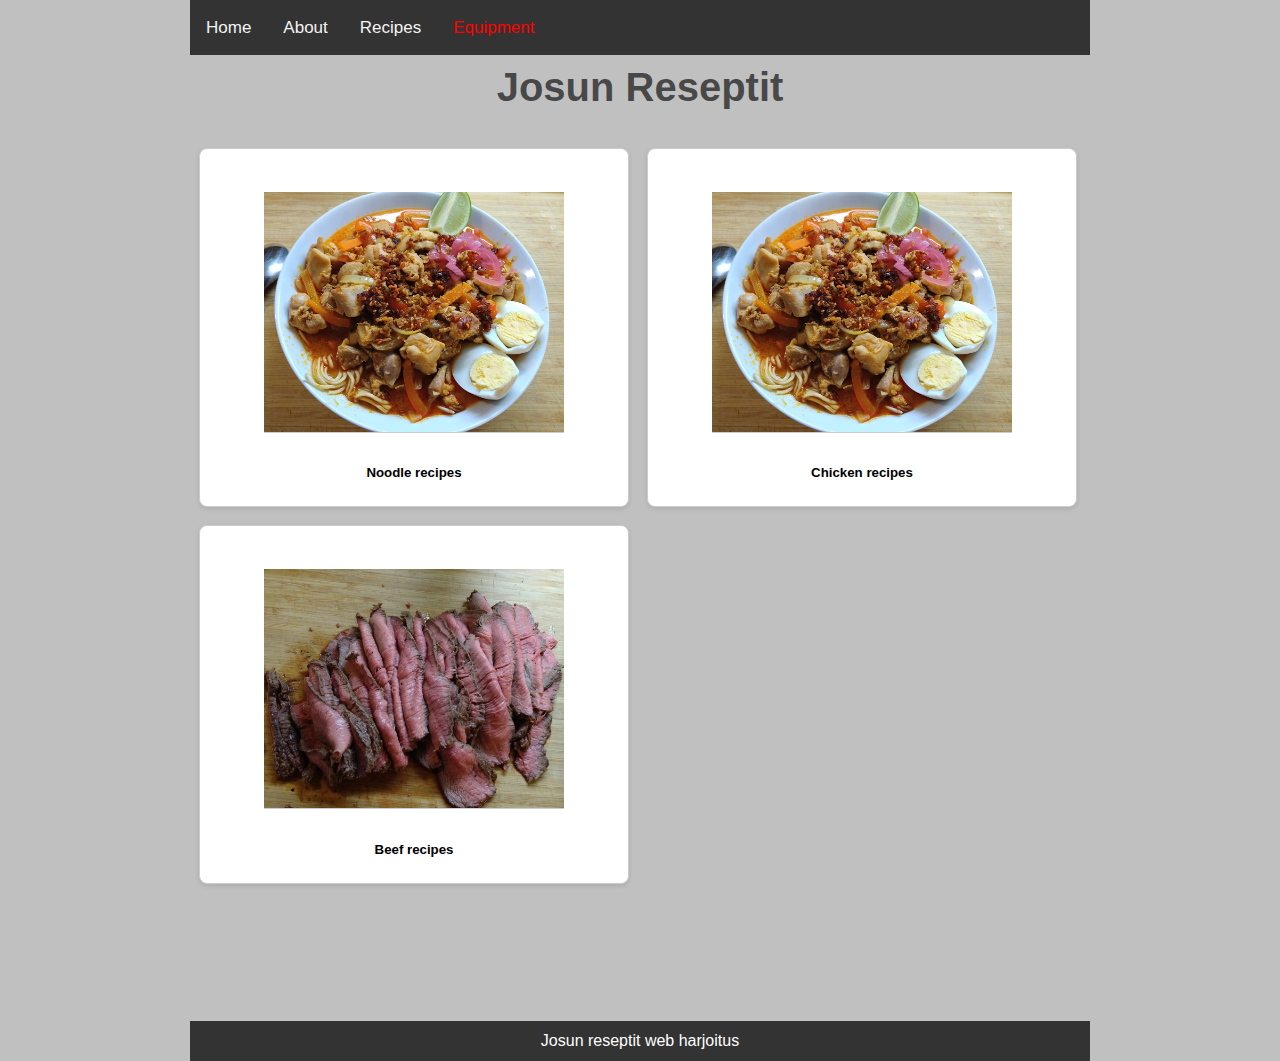
<file: index.html>
<!DOCTYPE html>
<html lang="en">
<head>
    <meta charset="UTF-8">
    <meta name="viewport" content="width=device-width, initial-scale=1.0">
    <link href="./css/style.css" rel="stylesheet">
    <title>Josun Reseptit</title>
</head>
<body>
    <div class="container">
        <div class="navigation" id="myNavigation">
            <a href="./index.html">Home</a>
            <a href="./about.html">About</a>
            <a href="./reseptilista.html">Recipes</a> 
            <a href="#" style="color: var(--not-ready-color);">Equipment</a>
            <a href="javascript:void(0);" style="font-size:15px;" class="icon" onclick="myFunction()">&#9776;</a>
          </div>
        <header>
            <h1>Josun Reseptit</h1>
        </header>
        <main class="content">
            <section>
                <article>
                    <a href="./tags/noodle.html" class="recipe-card">
                        <img src="./pictures/thaicurrysoup.jpg" alt="Nuudelit" class="recipe-image"/>
                        
                            <h5>Noodle recipes</h5>                          
                       
                    </a>
                </article>
                <article>
                    <a href="./tags/chicken.html" class="recipe-card">
                        <img src="./pictures/thaicurrysoup.jpg" alt="Nuudelit" class="recipe-image"/>
                        
                            <h5>Chicken recipes</h5>

                       
                    </a>
                </article>
                <article>
                    <a href="./tags/beef.html" class="recipe-card">
                        <img src="./pictures/roastbeef.jpg" alt="Nuudelit" class="recipe-image"/>
                        
                            <h5>Beef recipes</h5>
                       
                    </a>
                </article>
            </section>
        </main>
        <footer class="page-footer">
            <p>
                Josun reseptit web harjoitus
            </p>
          </footer>
    </div>
    <script src="./js/functions.js"></script>
</body>
</html>
</file>
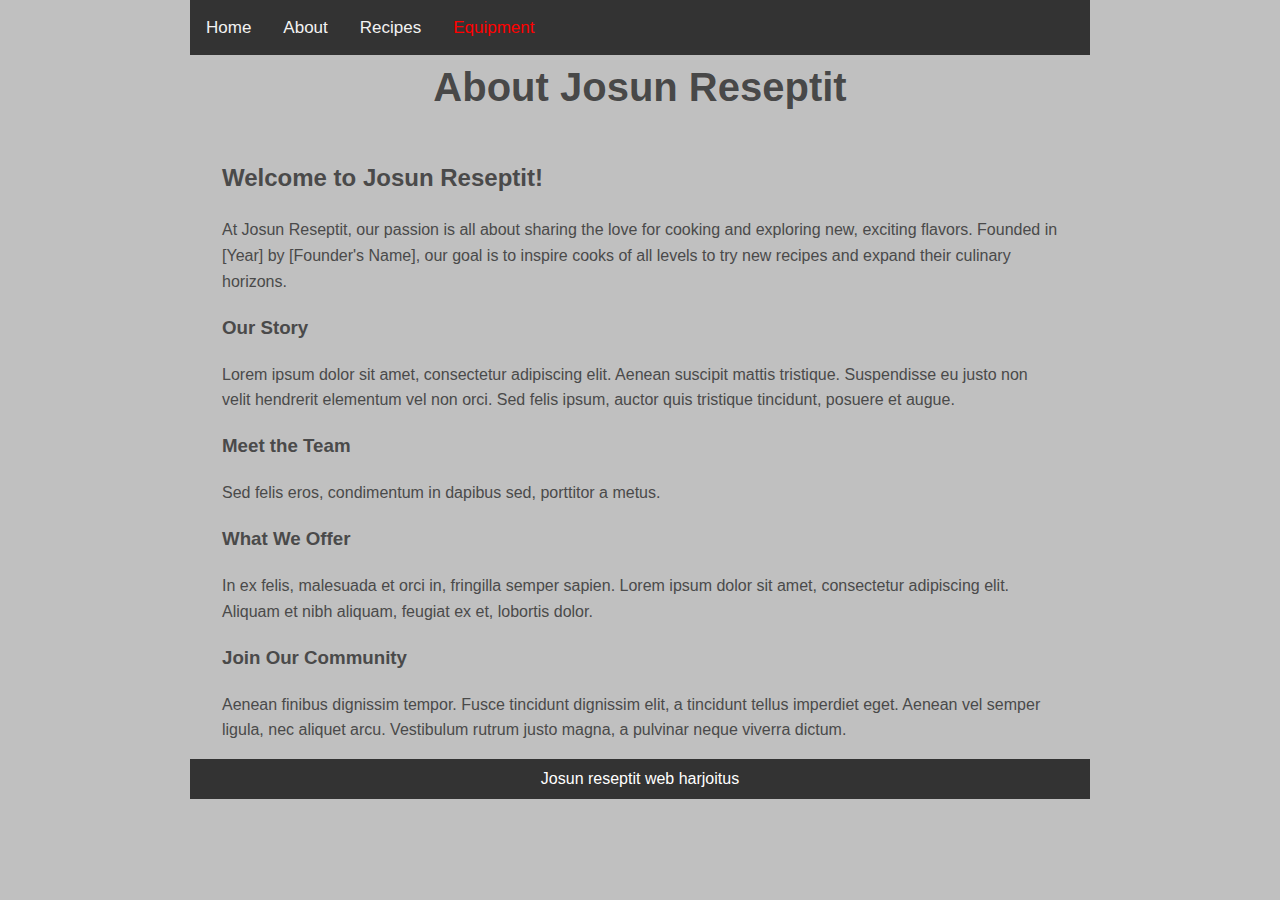
<file: about.html>
<!DOCTYPE html>
<html lang="en">
<head>
    <meta charset="UTF-8">
    <meta name="viewport" content="width=device-width, initial-scale=1.0">
    <link href="./css/style.css" rel="stylesheet">
    <title>About - Josun Reseptit</title>
</head>
<body>
    <div class="container">
        <div class="navigation" id="myNavigation">
            <a href="./index.html">Home</a>
            <a href="./about.html">About</a>
            <a href="./reseptilista.html">Recipes</a> 
            <a href="#" style="color: var(--not-ready-color);">Equipment</a>
            <a href="javascript:void(0);" style="font-size:15px;" class="icon" onclick="myFunction()">&#9776;</a>
          </div>
        <header>
            <h1>About Josun Reseptit</h1>
        </header>
        <main id="content">
            <section class="about">
                <h2>Welcome to Josun Reseptit!</h2>
                <p>At Josun Reseptit, our passion is all about sharing the love for cooking and exploring new, exciting flavors. Founded in [Year] by [Founder's Name], our goal is to inspire cooks of all levels to try new recipes and expand their culinary horizons.</p>
                
                <h3>Our Story</h3>
                <p>Lorem ipsum dolor sit amet, consectetur adipiscing elit. Aenean suscipit mattis tristique. 
                    Suspendisse eu justo non velit hendrerit elementum vel non orci. Sed felis ipsum, auctor quis tristique tincidunt, 
                    posuere et augue. 
                </p>
                
                <h3>Meet the Team</h3>
                <p>Sed felis eros, condimentum in dapibus sed, porttitor a metus.</p>
                
                <h3>What We Offer</h3>
                <p>In ex felis, malesuada et orci in, fringilla semper sapien. Lorem ipsum dolor sit amet, consectetur adipiscing elit. Aliquam et nibh aliquam, feugiat ex et, lobortis dolor.</p>
                
                <h3>Join Our Community</h3>
                <p>Aenean finibus dignissim tempor. Fusce tincidunt dignissim elit, a tincidunt tellus imperdiet eget. Aenean vel semper ligula, nec aliquet arcu. Vestibulum rutrum justo magna, a pulvinar neque viverra dictum.</p>
            </section>
        </main>
        <footer class="page-footer">
            <p>
                Josun reseptit web harjoitus
            </p>
          </footer>
    </div>
    <script src="./js/functions.js"></script>
</body>
</html>
</file>
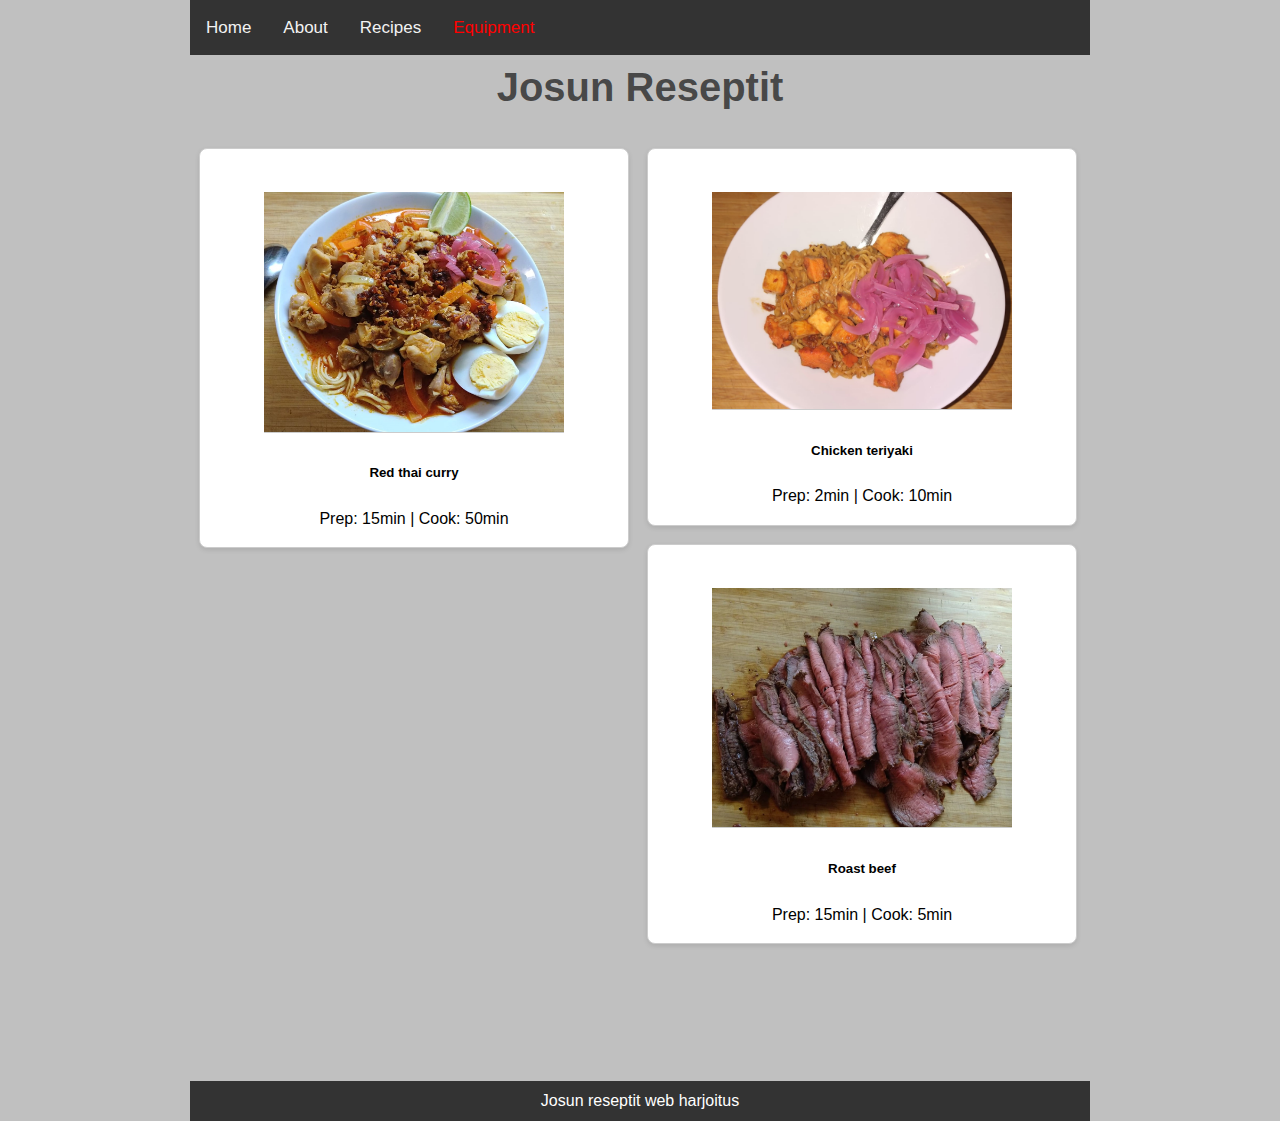
<file: reseptilista.html>
<!DOCTYPE html>
<html lang="en">
<head>
    <meta charset="UTF-8">
    <meta name="viewport" content="width=device-width, initial-scale=1.0">
    <link href="./css/style.css" rel="stylesheet">
    <title>Josun Reseptit</title>
</head>
<body>
    <div class="container">
        <div class="navigation" id="myNavigation">
            <a href="./index.html">Home</a>
            <a href="./about.html">About</a>
            <a href="./reseptilista.html">Recipes</a> 
            <a href="#" style="color: var(--not-ready-color);">Equipment</a>
            <a href="javascript:void(0);" style="font-size:15px;" class="icon" onclick="myFunction()">&#9776;</a>
          </div>
        <header>
            <h1>Josun Reseptit</h1>
        </header>
        <main class="content">
            <section>
                <article>
                    <a href="./recipes/thaicurrysoup.html" class="recipe-card">
                        <img src="./pictures/thaicurrysoup.jpg" alt="Nuudelit" class="recipe-image"/>
                            <div>
                                <h5>Red thai curry</h5>
                                <p>Prep: 15min | Cook: 50min</p>
                            </div>
                       
                    </a>
                </article>
                <article>
                    <a href="./recipes/chickenteriyaki.html" class="recipe-card">
                        <img src="./pictures/teriyakinoodles.jpg" alt="Nuudelit" class="recipe-image"/>
                            <div>
                                <h5>Chicken teriyaki</h5>
                                <p>Prep: 2min | Cook: 10min</p>
                            </div>
                    </a>
                </article>
                <article>
                    <a href="./recipes/roastbeef.html" class="recipe-card">
                        <img src="./pictures/roastbeef.jpg" alt="Nuudelit" class="recipe-image"/>
                            <div>
                                <h5>Roast beef</h5>
                                <p>Prep: 15min | Cook: 5min</p>
                            </div>
                    </a>
                </article>
            </section>
        </main>
        <footer class="page-footer">
            <p>
                Josun reseptit web harjoitus
            </p>
          </footer>
    </div>
    <script src="./js/functions.js"></script>
</body>
</html>
</file>
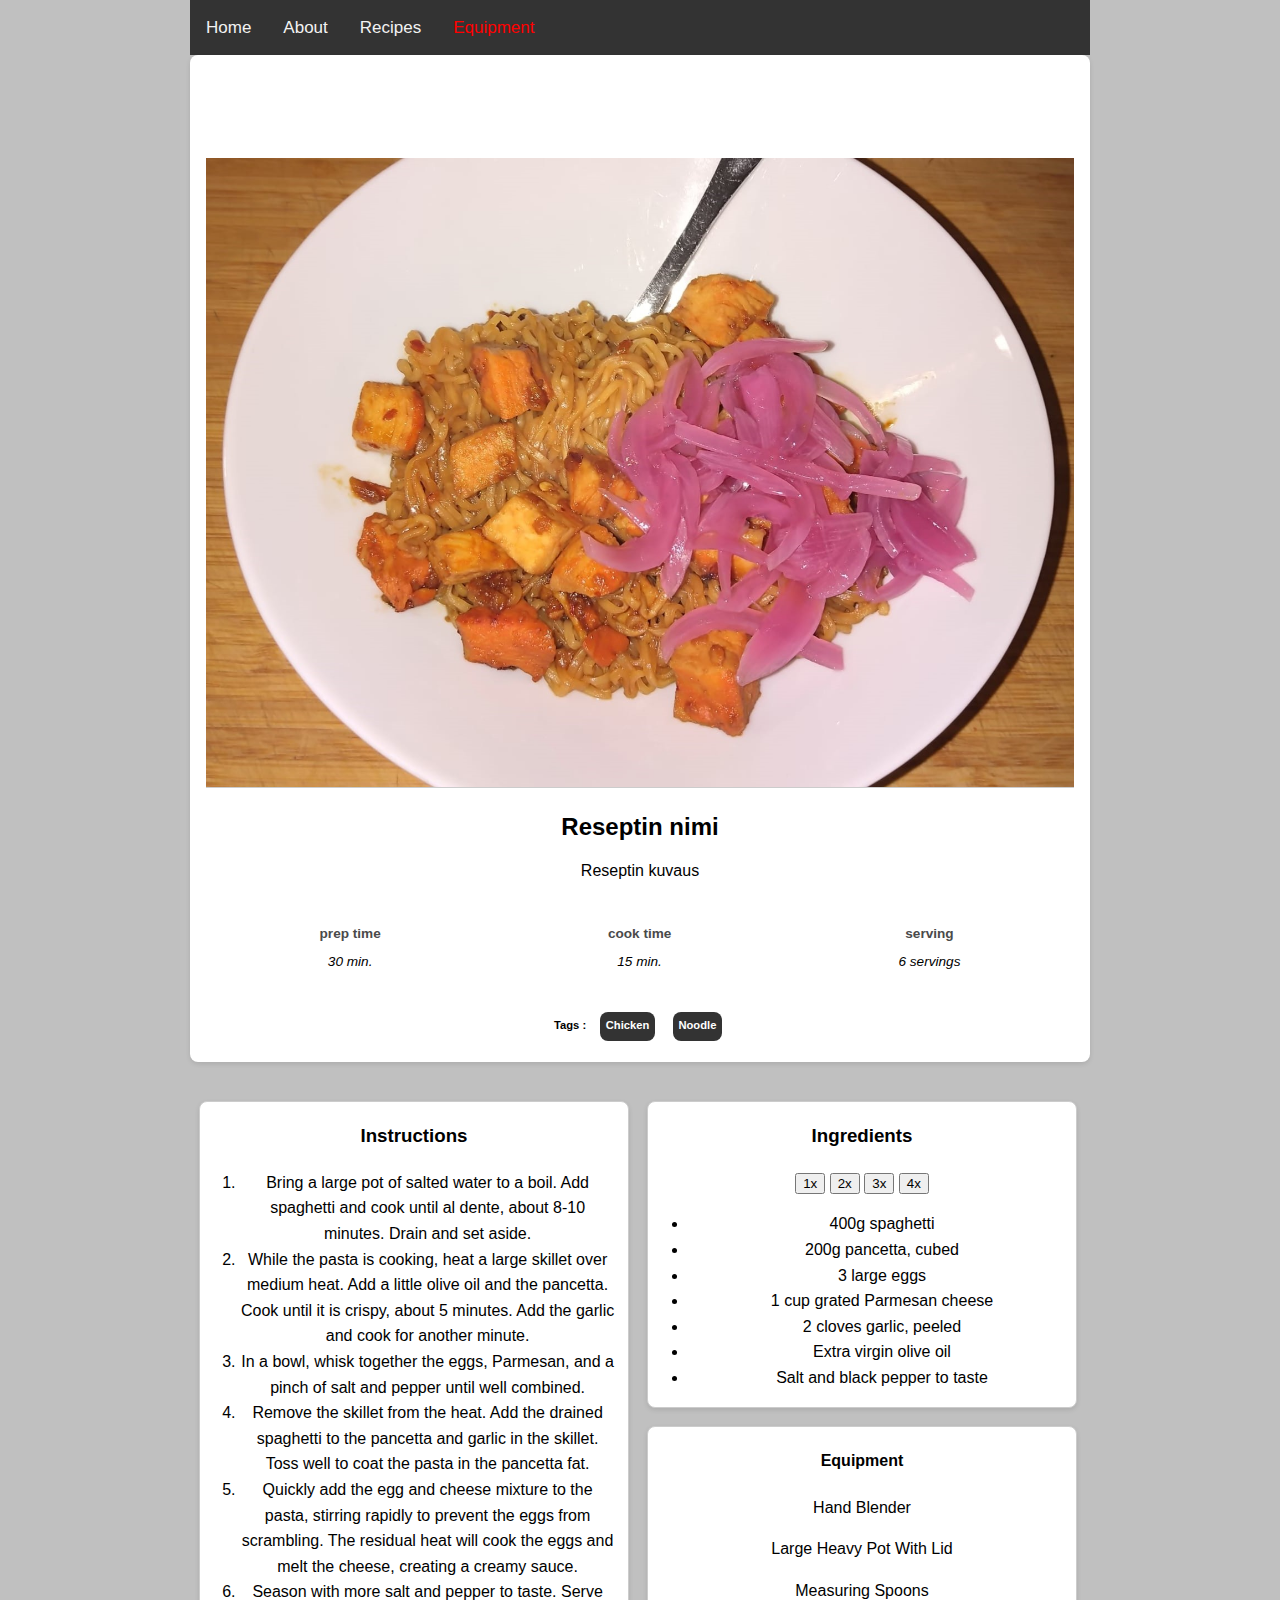
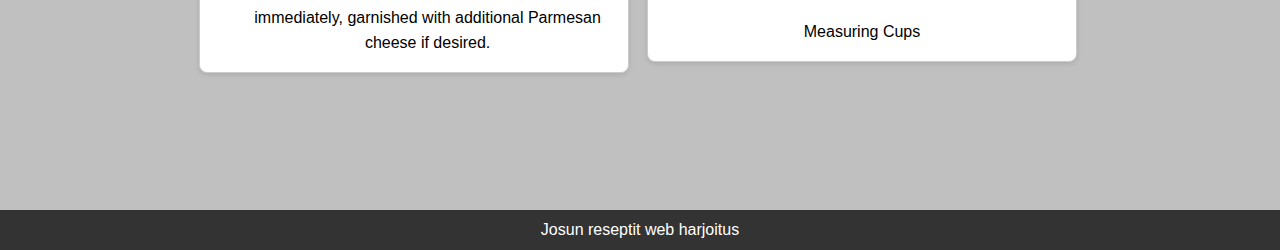
<file: recipes/chickenteriyaki.html>
<!DOCTYPE html>
<html lang="en">
  <head>
    <meta charset="UTF-8" />
    <meta name="viewport" content="width=device-width, initial-scale=1.0" />
    <title>Resepti</title>

    <!-- main css -->
    <link rel="shortcut icon" href="./assets/favicon.ico" type="image/x-icon" />
    <link href="../css/style.css" rel="stylesheet">
  </head>
  <body>
    <div class="container">
        <div class="navigation" id="myNavigation">
            <a href="../index.html">Home</a>
            <a href="../about.html">About</a>
            <a href="../reseptilista.html">Recipes</a> 
            <a href="#" style="color: var(--not-ready-color);">Equipment</a>
            <a href="javascript:void(0);" style="font-size:15px;" class="icon" onclick="myFunction()">&#9776;</a>
        </div>
    <!-- end of nav -->
    <main class="content">
      <div>
        <section class="recipe-core">
            <!-- Reseptin kuva --> 
            <img
              src="../pictures/teriyakinoodles.jpg" alt="Nuudelit" class="recipe-image"
            />
          <div>
          <article>
            <!-- Reseptin nimi -->
            <h2>Reseptin nimi</h2>
            <!-- Reseptin kuvaus -->
            <p>
                Reseptin kuvaus
            </p>
            <div class="recipe-icons">
              <article>
                <h5>prep time</h5>
                <p>30 min.</p>
              </article>
              <article>
                <h5>cook time</h5>
                <p>15 min.</p>
              </article>
              <article>
                <h5>serving</h5>
                <p>6 servings</p>
              </article>
            </div>
            <p class="recipe-tags">
              Tags : <a href="../tags/chicken.html">Chicken</a>
              <a href="../tags/noodle.html">Noodle</a>
            </p>
          </article>
        </section>
      </div>
        <!-- content -->
        <section class="recipe-content">
        <!-- Instructions Card -->
        <div class="recipe-card instructions-card">
            <h3>Instructions</h3>
            <ol class="instructions">
                <li>Bring a large pot of salted water to a boil. Add spaghetti and cook until al dente, about 8-10 minutes. Drain and set aside.</li>
                <li>While the pasta is cooking, heat a large skillet over medium heat. Add a little olive oil and the pancetta. Cook until it is crispy, about 5 minutes. Add the garlic and cook for another minute.</li>
                <li>In a bowl, whisk together the eggs, Parmesan, and a pinch of salt and pepper until well combined.</li>
                <li>Remove the skillet from the heat. Add the drained spaghetti to the pancetta and garlic in the skillet. Toss well to coat the pasta in the pancetta fat.</li>
                <li>Quickly add the egg and cheese mixture to the pasta, stirring rapidly to prevent the eggs from scrambling. The residual heat will cook the eggs and melt the cheese, creating a creamy sauce.</li>
                <li>Season with more salt and pepper to taste. Serve immediately, garnished with additional Parmesan cheese if desired.</li>
            </ol>
        </div>
        <!-- Ingredients Card -->
        <div class="recipe-card ingredients-card">
          <h3>Ingredients</h3>
          <div class="multiplier-buttons">
            <button onclick="adjustIngredients(1)">1x</button>
            <button onclick="adjustIngredients(2)">2x</button>
            <button onclick="adjustIngredients(3)">3x</button>
            <button onclick="adjustIngredients(4)">4x</button>
          </div>        
          <ul>
            <li data-qty="400" data-unit="g">400g spaghetti</li>
            <li data-qty="200" data-unit="g">200g pancetta, cubed</li>
            <li data-qty="3">3 large eggs</li>
            <li data-qty="1" data-unit="cup">1 cup grated Parmesan cheese</li>
            <li data-qty="2" data-unit="">2 cloves garlic, peeled</li>
            <li>Extra virgin olive oil</li>
            <li>Salt and black pepper to taste</li>
          </ul>
          </div>       
          <div class="recipe-card equipment-card">
            <h4>Equipment</h4>
            <p class="single-tool">Hand Blender</p>
            <p class="single-tool">Large Heavy Pot With Lid</p>
            <p class="single-tool">Measuring Spoons</p>
            <p class="single-tool">Measuring Cups</p>
          </div>
          </article>
        </section>
      </div>
    </main>
    <!-- footer -->
    <footer class="page-footer">
      <p>
          Josun reseptit web harjoitus
      </p>
    </footer>
</div>
    <script src="../js/functions.js"></script>
  </body>
</html>
</file>
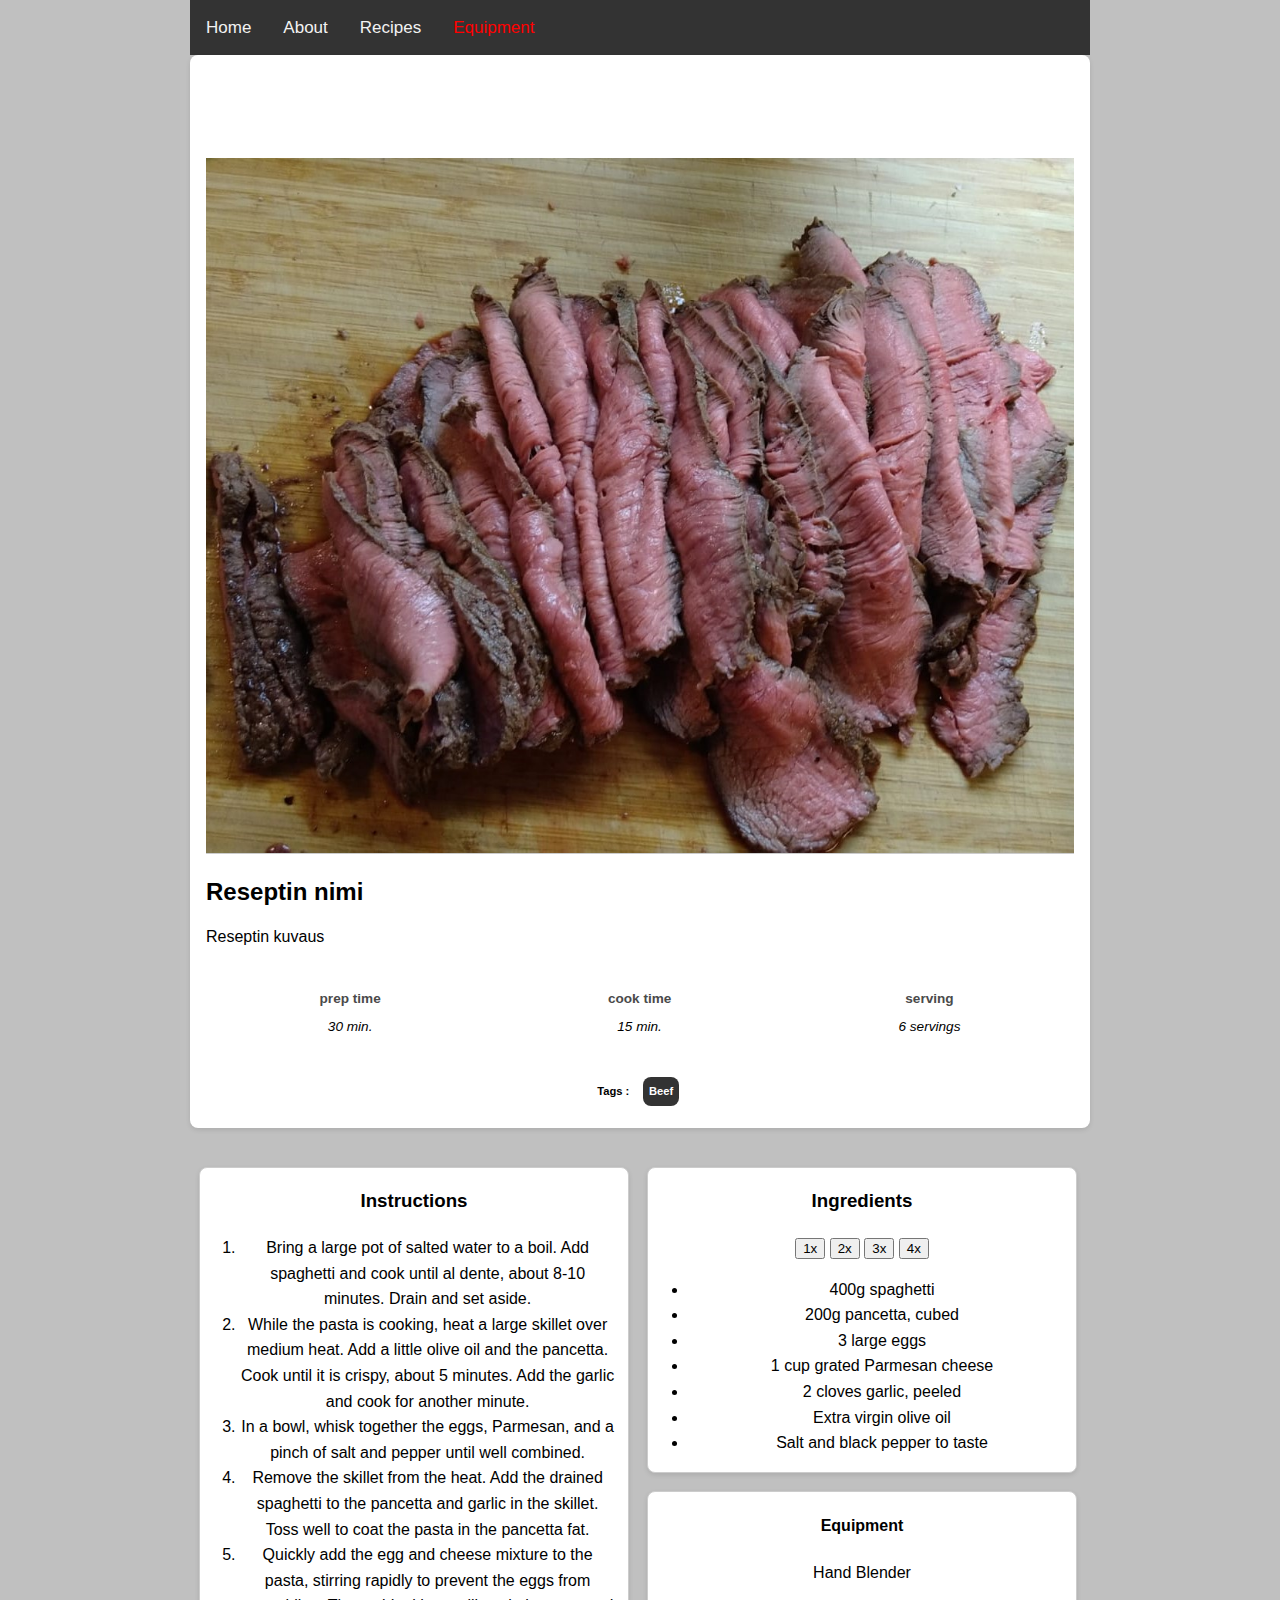
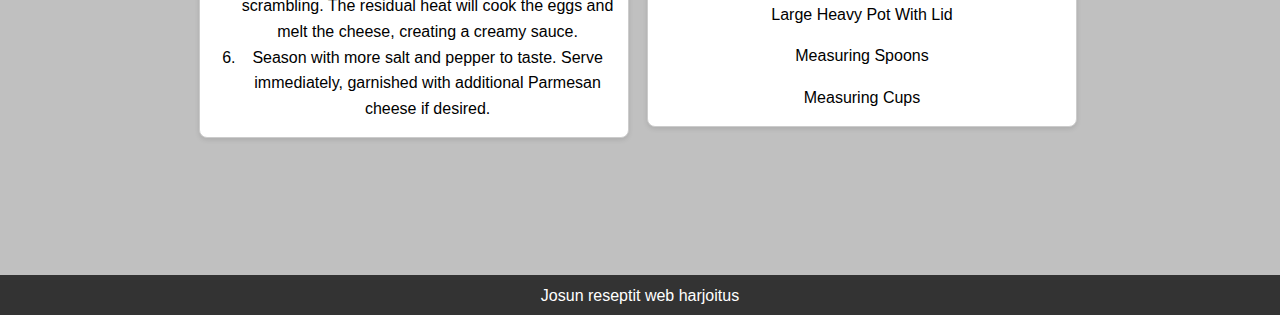
<file: recipes/roastbeef.html>
<!DOCTYPE html>
<html lang="en">
  <head>
    <meta charset="UTF-8" />
    <meta name="viewport" content="width=device-width, initial-scale=1.0" />
    <title>Resepti</title>

    <!-- main css -->
    <link rel="shortcut icon" href="./assets/favicon.ico" type="image/x-icon" />
    <link href="../css/style.css" rel="stylesheet">
  </head>
  <body>
    <div class="container">
        <div class="navigation" id="myNavigation">
            <a href="../index.html">Home</a>
            <a href="../about.html">About</a>
            <a href="../reseptilista.html">Recipes</a> 
            <a href="#" style="color: var(--not-ready-color);">Equipment</a>
            <a href="javascript:void(0);" style="font-size:15px;" class="icon" onclick="myFunction()">&#9776;</a>
        </div>
    <!-- end of nav -->
    <main class="content">
      <div class="recipe-info">
        <section class="recipe-core">
          <!-- Reseptin kuva -->
          <img
          src="../pictures/roastbeef.jpg" alt="roastbeef" class="recipe-image"
          />
          <!-- Reseptin nimi -->
          <h2>Reseptin nimi</h2>
          <!-- Reseptin kuvaus -->
          <p>
            Reseptin kuvaus
          </p>
          <div class="recipe-icons">
            <article>
              <h5>prep time</h5>
              <p>30 min.</p>
            </article>
            <article>
              <h5>cook time</h5>
              <p>15 min.</p>
            </article>
            <article>
              <h5>serving</h5>
              <p>6 servings</p>
            </article>
          </div>
          <p class="recipe-tags">
          Tags : <a href="../tags/beef.html">Beef</a>  
          </p>
        </section>
      </div>
        <!-- content -->
        <section class="recipe-content">
        <!-- Instructions Card -->
        <div class="recipe-card instructions-card">
            <h3>Instructions</h3>
            <ol class="instructions">
                <li>Bring a large pot of salted water to a boil. Add spaghetti and cook until al dente, about 8-10 minutes. Drain and set aside.</li>
                <li>While the pasta is cooking, heat a large skillet over medium heat. Add a little olive oil and the pancetta. Cook until it is crispy, about 5 minutes. Add the garlic and cook for another minute.</li>
                <li>In a bowl, whisk together the eggs, Parmesan, and a pinch of salt and pepper until well combined.</li>
                <li>Remove the skillet from the heat. Add the drained spaghetti to the pancetta and garlic in the skillet. Toss well to coat the pasta in the pancetta fat.</li>
                <li>Quickly add the egg and cheese mixture to the pasta, stirring rapidly to prevent the eggs from scrambling. The residual heat will cook the eggs and melt the cheese, creating a creamy sauce.</li>
                <li>Season with more salt and pepper to taste. Serve immediately, garnished with additional Parmesan cheese if desired.</li>
            </ol>
        </div>
        <!-- Ingredients Card -->
        <div class="recipe-card ingredients-card">
            <h3>Ingredients</h3>
            <div class="multiplier-buttons">
              <button onclick="adjustIngredients(1)">1x</button>
              <button onclick="adjustIngredients(2)">2x</button>
              <button onclick="adjustIngredients(3)">3x</button>
              <button onclick="adjustIngredients(4)">4x</button>
          </div>
          
            <ul>
              <li data-qty="400" data-unit="g">400g spaghetti</li>
              <li data-qty="200" data-unit="g">200g pancetta, cubed</li>
              <li data-qty="3">3 large eggs</li>
              <li data-qty="1" data-unit="cup">1 cup grated Parmesan cheese</li>
              <li data-qty="2" data-unit="">2 cloves garlic, peeled</li>
              <!-- Add data-qty and data-unit for each ingredient -->
                <li>Extra virgin olive oil</li>
                <li>Salt and black pepper to taste</li>
            </ul>
        </div>
        
            <div class="recipe-card equipment-card">
              <h4>Equipment</h4>
              <p class="single-tool">Hand Blender</p>
              <p class="single-tool">Large Heavy Pot With Lid</p>
              <p class="single-tool">Measuring Spoons</p>
              <p class="single-tool">Measuring Cups</p>
            </div>
          </article>
        </section>
      </div>
    </main>
    <!-- footer -->
    <footer class="page-footer">
      <p>
          Josun reseptit web harjoitus
      </p>
    </footer>
</div>
    <script src="../js/functions.js"></script>
  </body>
</html>
</file>
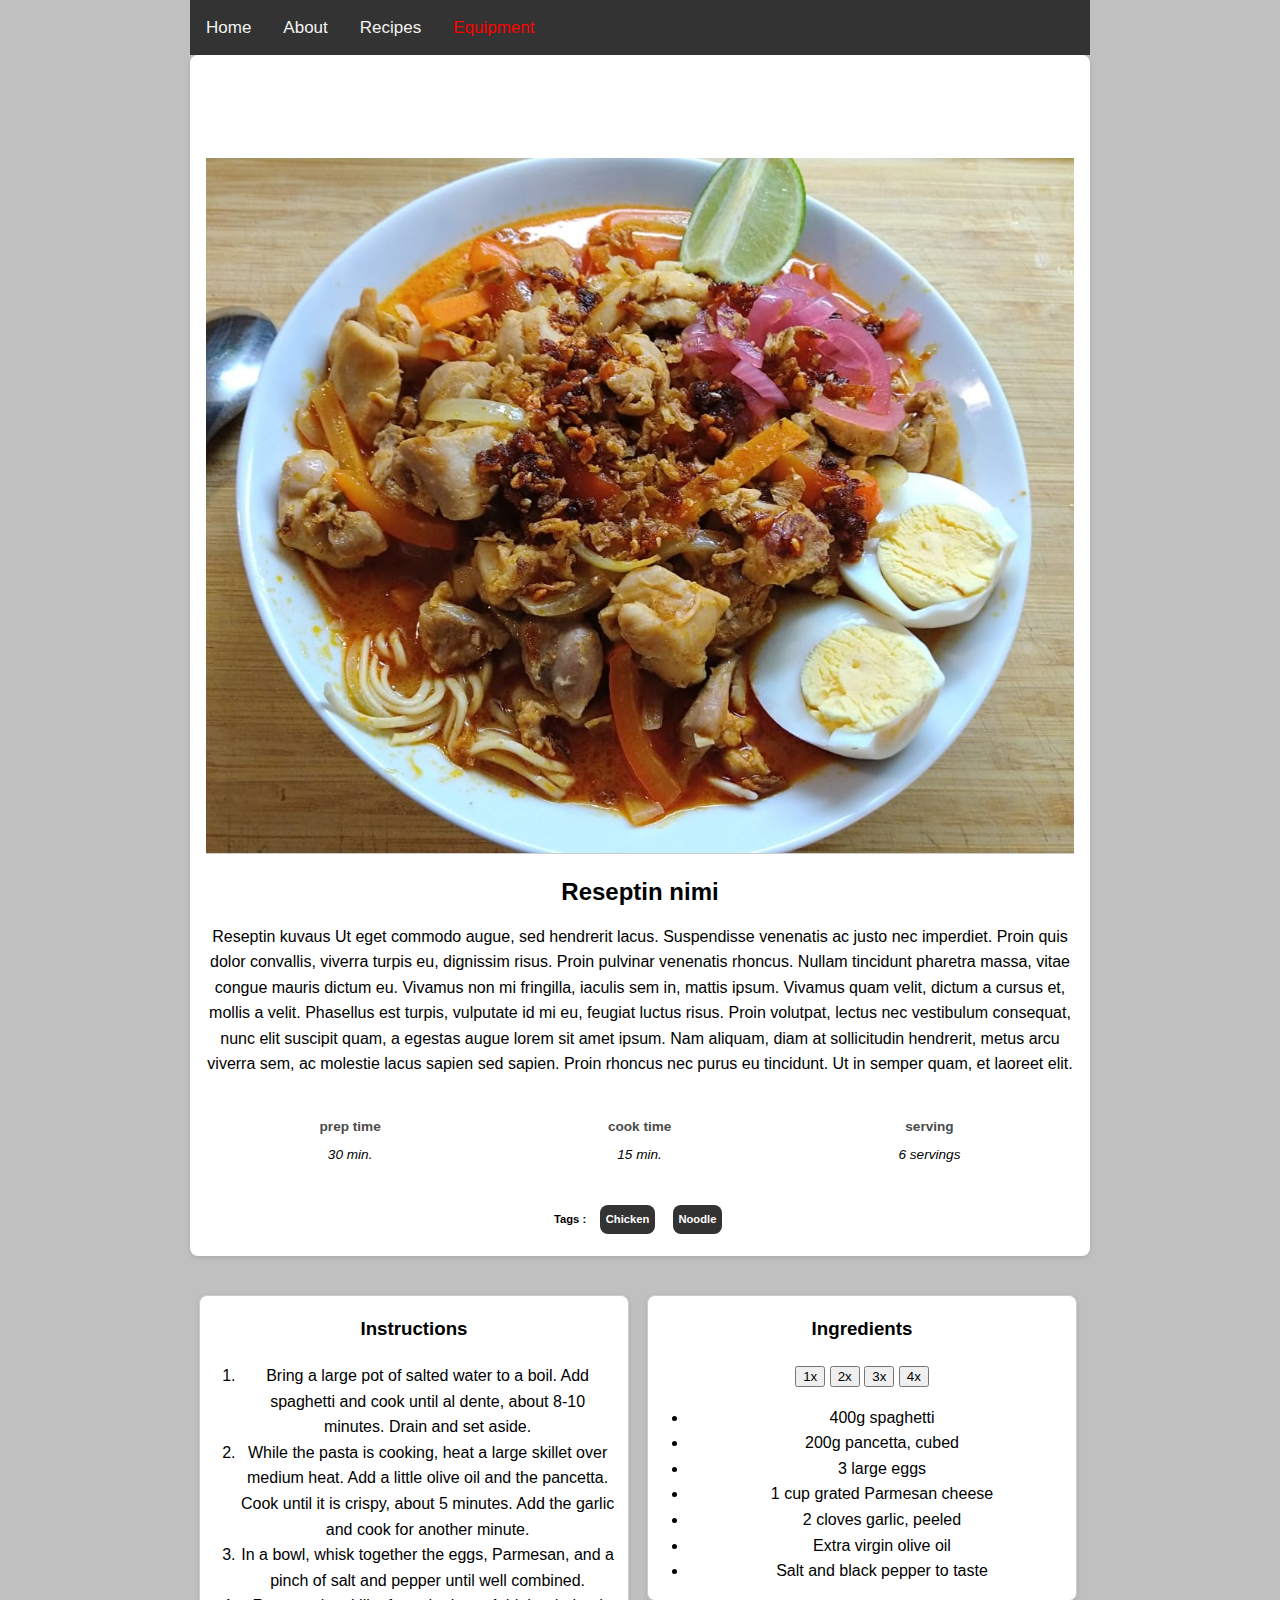
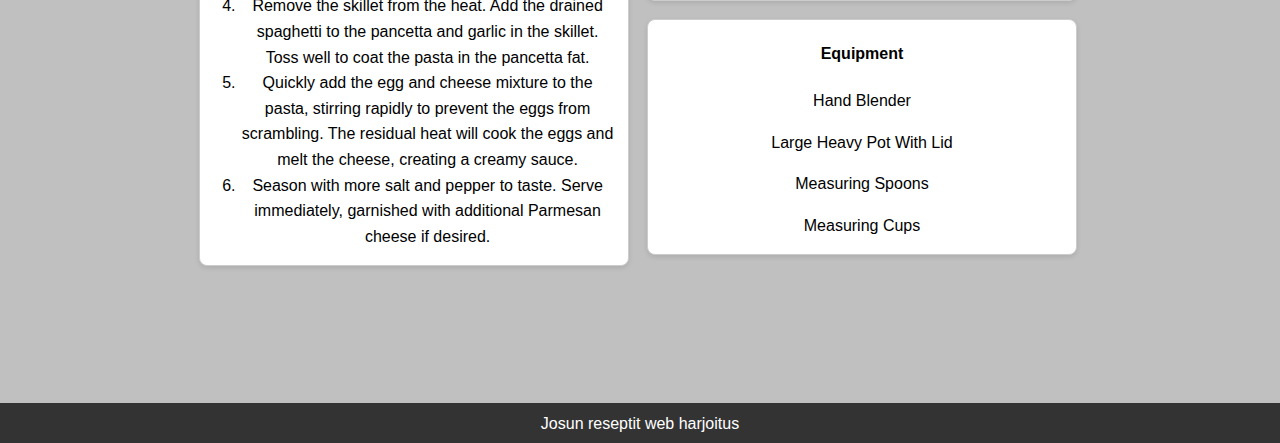
<file: recipes/thaicurrysoup.html>
<!DOCTYPE html>
<html lang="en">
  <head>
    <meta charset="UTF-8" />
    <meta name="viewport" content="width=device-width, initial-scale=1.0" />
    <title>Resepti</title>
    <link rel="shortcut icon" href="./assets/favicon.ico" type="image/x-icon" />
    <link href="../css/style.css" rel="stylesheet">
  </head>
  <body>
    <div class="container">
        <div class="navigation" id="myNavigation">
            <a href="../index.html">Home</a>
            <a href="../about.html">About</a>
            <a href="../reseptilista.html">Recipes</a> 
            <a href="#" style="color: var(--not-ready-color);">Equipment</a>
            <a href="javascript:void(0);" style="font-size:15px;" class="icon" onclick="myFunction()">&#9776;</a>
        </div>
    <!-- end of nav -->
    <main class="content">
      <div>
        <section class="recipe-core">
            <!-- Reseptin kuva -->
          <img
            src="../pictures/thaicurrysoup.jpg" alt="Nuudelit" class="recipe-image"
          />
          <div>
          <article>
            <!-- Reseptin nimi -->
            <h2>Reseptin nimi</h2>
            <!-- Reseptin kuvaus -->
            <p>
                Reseptin kuvaus Ut eget commodo augue, sed hendrerit lacus. Suspendisse venenatis ac justo nec imperdiet. 
                Proin quis dolor convallis, viverra turpis eu, dignissim risus. 
                Proin pulvinar venenatis rhoncus. Nullam tincidunt pharetra massa, vitae congue mauris dictum eu. 
                Vivamus non mi fringilla, iaculis sem in, mattis ipsum. Vivamus quam velit, dictum a cursus et, mollis a velit. 
                Phasellus est turpis, vulputate id mi eu, feugiat luctus risus. 
                Proin volutpat, lectus nec vestibulum consequat, nunc elit suscipit quam, a egestas augue lorem sit amet ipsum. 
                Nam aliquam, diam at sollicitudin hendrerit, metus arcu viverra sem, ac molestie lacus sapien sed sapien. 
                Proin rhoncus nec purus eu tincidunt. Ut in semper quam, et laoreet elit. 
            </p>
            <div class="recipe-icons">
              <article>
                <h5>prep time</h5>
                <p>30 min.</p>
              </article>
              <article>
                <h5>cook time</h5>
                <p>15 min.</p>
              </article>
              <article>
                <h5>serving</h5>
                <p>6 servings</p>
              </article>
            </div>
            <p class="recipe-tags">
              Tags : <a href="../tags/chicken.html">Chicken</a>
              <a href="../tags/noodle.html">Noodle</a>
            </p>
          </article>
        </section>
      </div>
        <!-- content -->
        <section class="recipe-content">
        <!-- Instructions Card -->
        <div class="recipe-card">
          <h3>Instructions</h3>
          <ol class="instructions">
            <li>Bring a large pot of salted water to a boil. Add spaghetti and cook until al dente, about 8-10 minutes. Drain and set aside.</li>
            <li>While the pasta is cooking, heat a large skillet over medium heat. Add a little olive oil and the pancetta. Cook until it is crispy, about 5 minutes. Add the garlic and cook for another minute.</li>
            <li>In a bowl, whisk together the eggs, Parmesan, and a pinch of salt and pepper until well combined.</li>
            <li>Remove the skillet from the heat. Add the drained spaghetti to the pancetta and garlic in the skillet. Toss well to coat the pasta in the pancetta fat.</li>
            <li>Quickly add the egg and cheese mixture to the pasta, stirring rapidly to prevent the eggs from scrambling. The residual heat will cook the eggs and melt the cheese, creating a creamy sauce.</li>
            <li>Season with more salt and pepper to taste. Serve immediately, garnished with additional Parmesan cheese if desired.</li>
          </ol>
        </div>
        <!-- Ingredients Card -->
        <div class="recipe-card ingredients-card">
          <h3>Ingredients</h3>
          <div class="multiplier-buttons">
            <button onclick="adjustIngredients(1)">1x</button>
            <button onclick="adjustIngredients(2)">2x</button>
            <button onclick="adjustIngredients(3)">3x</button>
            <button onclick="adjustIngredients(4)">4x</button>
          </div>
          <ul>
            <li data-qty="400" data-unit="g">400g spaghetti</li>
            <li data-qty="200" data-unit="g">200g pancetta, cubed</li>
            <li data-qty="3">3 large eggs</li>
            <li data-qty="1" data-unit="cup">1 cup grated Parmesan cheese</li>
            <li data-qty="2" data-unit="">2 cloves garlic, peeled</li>
            <li>Extra virgin olive oil</li>
            <li>Salt and black pepper to taste</li>
          </ul>
          </div>
          <div class="recipe-card">
            <h4>Equipment</h4>
            <p class="single-tool">Hand Blender</p>
            <p class="single-tool">Large Heavy Pot With Lid</p>
            <p class="single-tool">Measuring Spoons</p>
            <p class="single-tool">Measuring Cups</p>
          </div>
          </article>
        </section>
      </div>
    </main>
    <!-- footer -->
    <footer class="page-footer">
      <p>
          Josun reseptit web harjoitus
      </p>
    </footer>
    <script src="../js/functions.js"></script>
  </body>
</html>
</file>
<file: css/style.css>
:root {
  --dark-background-color: #333;
  --light-background-color: #c0c0c0;
  --dark-foreground-color: #000;
  --light-foreground-color: #fff;
  --accent-color: #000000a5;
  --link-hover-color: #555;
  --general-padding: 1em;
  --border-radius: 8px;
  --not-ready-color: #ff0000;
}

body {
  margin: 0;
  font-family: 'Segoe UI', Tahoma, Geneva, Verdana, sans-serif;
  background-color: var(--light-background-color);
  color: #4A4A4A;
  line-height: 1.6;
}

.navigation {
  overflow: hidden;
  background-color: var(--dark-background-color);
}

.navigation a {
  float: left;
  display: block;
  color: #f2f2f2;
  text-align: center;
  padding: 14px 16px;
  text-decoration: none;
  font-size: 17px;
}

.navigation a:hover, .dropdown:hover .dropbtn {
  background-color: #555;
  color: white;
}

.navigation .icon {
  display: none;
}

.dropdown {
  float: left;
  overflow: hidden;
}

.dropdown .dropbtn {
  font-size: 17px;    
  border: none;
  outline: none;
  color: white;
  padding: 14px 16px;
  background-color: inherit;
  font-family: inherit;
  margin: 0;
}

.dropdown-content {
  display: none;
  position: absolute;
  background-color: #f9f9f9;
  min-width: 160px;
  box-shadow: 0px 8px 16px 0px rgba(0,0,0,0.2);
  z-index: 1;
}

.dropdown-content a {
  float: none;
  color: black;
  padding: 12px 16px;
  text-decoration: none;
  display: block;
  text-align: left;
}

.dropdown-content a:hover {
  background-color: #ddd;
  color: black;
}

.dropdown:hover .dropdown-content {
  display: block;
}

.container {
  display: flex;
  flex-direction: column;
  position: relative;
  min-height: 50vh;
  max-width: 900px;
  margin: auto;
  overflow: hidden;
  padding: 0 2rem;

}

header {
  text-align: center;
  margin-bottom: 20px;
}

header h1 {
  margin: 0;
  font-size: 2.5rem;
  color: var(--accent-color);
}

.content {
  flex: 1;
  display: flex;
  flex-wrap: wrap;
  gap: 10px;
  justify-content: center;
  padding-bottom: 8rem;
  
}

.about {
  margin-left: 2em;
  margin-right: 2em;
}

.recipe-card {
  background-color:var(--light-foreground-color);
  float: left;
  box-sizing: border-box;
  display: block;
  border: 1px solid #ccc;
  border-radius: var(--border-radius);
  overflow: hidden;
  text-align: center;
  color: var(--dark-foreground-color);
  box-shadow: 0 2px 5px rgba(0,0,0,0.1);
  transition: transform 0.2s ease-in-out;
  width: calc(40px); 
  margin: 1%; 
}

.recipe-picture {


  padding-right: 2%;

  color: var(--dark-foreground-color);
  transition: transform 0.2s ease-in-out;
  width: 80% 

}

.recipe-card:hover {
  transform: translateY(-5px);
}


.recipe-image {
  width: 70%;
  height: auto;
  padding-top: 10%;
  border-bottom: 1px solid #ccc;
}

.recipe-tags {
  display: flex;
  align-items: center;
  flex-wrap: wrap;
  font-size: 0.7em;
  font-weight: 600;
}
.recipe-tags a {
  background-color: var(--dark-background-color);
  border-radius: var(--border-radius);
  color: var(--light-foreground-color);
  padding: 0.05rem 0.5rem;
  margin: 0 0.25rem;
  text-transform: capitalize;
}

.recipe-icons {
  display: grid;
  grid-template-columns: repeat(3, 1fr);
  gap: 0,5rem;
  margin: 2rem 0;
  text-align: left;
}
.recipe-icons i {
  font-size: 1.5rem;
  color: var(--primary-500);
}
.recipe-icons h5,
.recipe-icons p {
  margin-bottom: 0;
  font-size: 0.85em;
}

.recipe-icons p {
  color: var(--grey-600);
}

a {
  color: var(--dark-foreground-color);
  text-decoration: none;
}

a:hover {
  color: var(--link-hover-color);
}


.notReady {
  color: var(--not-ready-color);
}

.page-footer {
  background-color: var(--dark-background-color);
  position: bottom;
  bottom: 0;
  width: 100%;
  text-align: center;
  height: 2.5rem;
  display: flex;
  align-items: center;
  justify-content: center;
  color: var(--light-foreground-color);
}


@media screen and (max-width: 600px) {
  .navigation a:not(:first-child), .dropdown .dropbtn, .navigation.responsive .dropdown .dropbtn {
      display: none;
  }
  .navigation a.icon, .navigation.responsive a.icon {
      float: right;
      display: block;
  }
  .navigation.responsive {position: relative;}
  .navigation.responsive a {
      float: none;
      display: block;
      text-align: left;
  }
  .navigation.responsive .dropdown {float: none;}
  .navigation.responsive .dropdown-content {position: relative;}
  .recipe-card {
    width: 100%;
}
}

@media screen and (min-width: 601px) {
  .recipe-card {
      width: calc(50% - 20px);
      
    }
}

.recipe-core {
  background-color: var(--light-foreground-color);
  border-radius: var(--border-radius);
  box-shadow: 0 2px 5px rgba(0,0,0,0.1);
  padding: var(--general-padding);
  margin-bottom: 20px;
}

.recipe-core .recipe-image {
  width: 100%;
  height: auto;
  border-radius: var(--border-radius) var(--border-radius)
  margin-bottom: var(--general-padding);
}

.recipe-core article {
  text-align: center;
}

.recipe-core h2 {
  margin: 0.5em 0; 
  color: var(--dark-foreground-color);
}

.recipe-core p {
  margin: 0.5em 0;
  color: var(--dark-foreground-color);
}

.recipe-core .recipe-icons {
  display: flex;
  justify-content: space-around;
  margin: 2em 0;
}

.recipe-core .recipe-icons article {
  text-align: center;
}

.recipe-core .recipe-icons h5 {
  margin: 0.5em 0;
  font-weight: bold;
}

.recipe-core .recipe-icons p {
  margin: 0.5em 0;
  font-style: italic;
}

.recipe-core .recipe-tags {
  display: flex;
  flex-wrap: wrap; 
  justify-content: center; 
  gap: 10px;
}

.recipe-core .recipe-tags a {
  background-color: var(--dark-background-color);
  color: var(--light-foreground-color);
  padding: 0.5em;
  border-radius: var(--border-radius);
  text-decoration: none;
}

.recipe-core .recipe-tags a:hover {
  background-color: var(--link-hover-color);
}

.instructions {
  margin-right: 3%;
}
</file>
